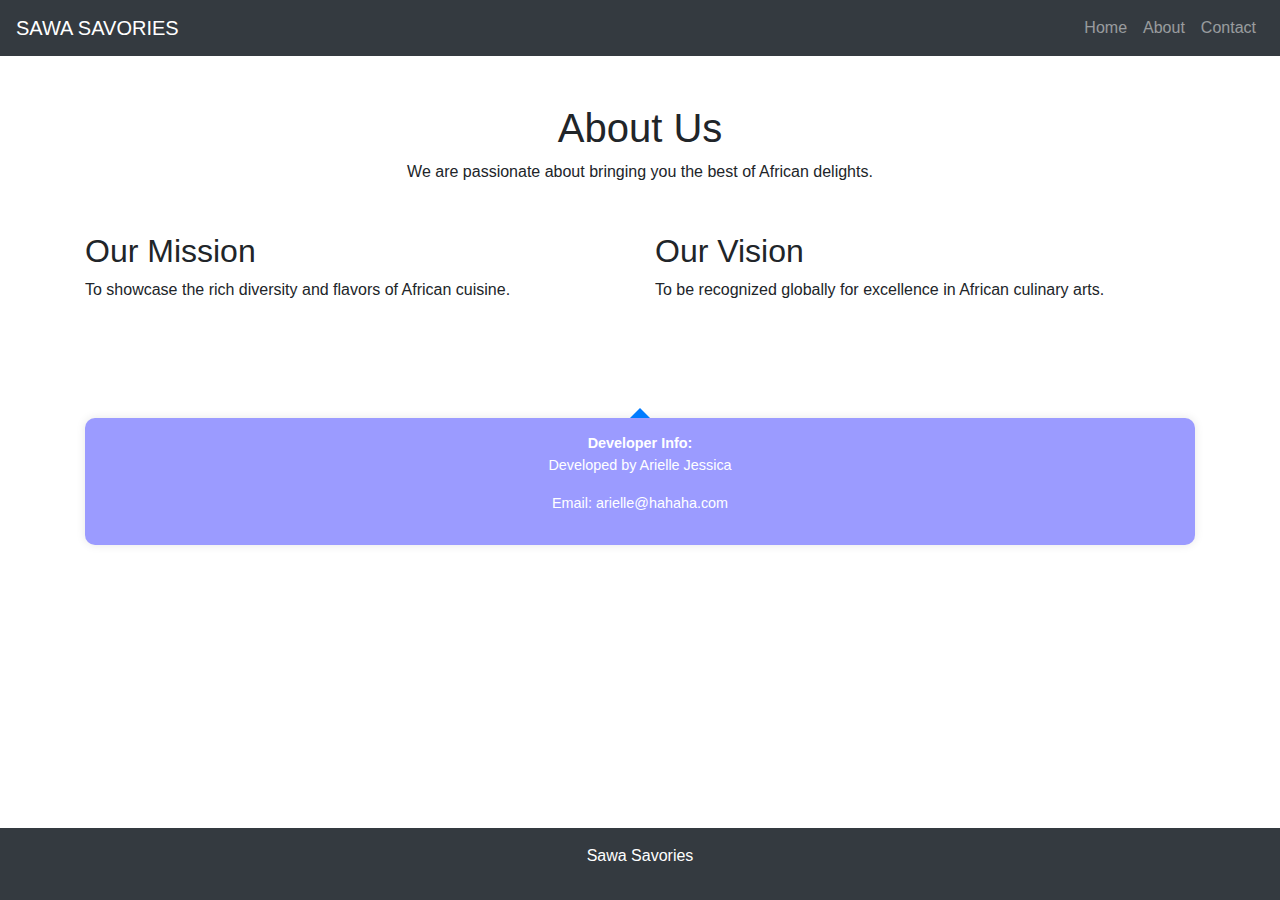
<file: about.html>
<!DOCTYPE html>
<html lang="en">
<head>
    <meta charset="UTF-8">
    <meta name="viewport" content="width=device-width, initial-scale=1.0">
    <title>About Us - SAWA SAVORIES</title>
    <!-- Bootstrap CSS -->
    <link rel="stylesheet" href="https://stackpath.bootstrapcdn.com/bootstrap/4.5.2/css/bootstrap.min.css">
    <style>
        html, body {
            height: 100%;
            margin: 0;
        }
        body {
            display: flex;
            flex-direction: column;
        }
        .content {
            flex: 1;
        }
        footer {
            margin-top: auto;
        }
        .bubble {
            position: relative;
            margin-top: 100px;
            padding: 15px;
            background-color: #9b9bff;
            color: #fff;
            border-radius: 10px;
            box-shadow: 0px 0px 10px rgba(0, 0, 0, 0.1);
            font-size: 0.9em;
            text-align: center;
        }
        .bubble::before {
            content: '';
            position: absolute;
            bottom: 100%;
            left: 50%;
            margin-left: -10px;
            border-width: 10px;
            border-style: solid;
            border-color: transparent transparent #007bff transparent;
        }
    </style>
</head>
<body>
    <nav class="navbar navbar-expand-lg navbar-dark bg-dark">
        <a class="navbar-brand" href="#">SAWA SAVORIES</a>
        <button class="navbar-toggler" type="button" data-toggle="collapse" data-target="#navbarSupportedContent" aria-controls="navbarSupportedContent" aria-expanded="false" aria-label="Toggle navigation">
            <span class="navbar-toggler-icon"></span>
        </button>

        <div class="collapse navbar-collapse" id="navbarSupportedContent">
            <ul class="navbar-nav ml-auto">
                <li class="nav-item">
                    <a class="nav-link" href="index.html">Home</a>
                </li>
                <li class="nav-item">
                    <a class="nav-link" href="about.html">About</a>
                </li>
                <li class="nav-item">
                    <a class="nav-link" href="contact.html">Contact</a>
                </li>
            </ul>
        </div>
    </nav>

    <div class="content">
        <header class="text-center mt-5">
            <h1>About Us</h1>
            <p>We are passionate about bringing you the best of African delights.</p>
        </header>

        <div class="container mt-5">
            <div class="row">
                <div class="col-md-6">
                    <h2>Our Mission</h2>
                    <p>To showcase the rich diversity and flavors of African cuisine.</p>
                </div>
                <div class="col-md-6">
                    <h2>Our Vision</h2>
                    <p>To be recognized globally for excellence in African culinary arts.</p>
                </div>
            </div>
        </div>
        
        <!-- Developer Info Bubble -->
        <div class="container">
            <div class="bubble">
                <strong>Developer Info:</strong>
                <p>Developed by Arielle Jessica</p>
                <p>Email: arielle@hahaha.com</p>
            </div>
        </div>
    </div>

    <footer class="bg-dark text-white text-center py-3 mt-5">
        <p>Sawa Savories</p>
    </footer>

    <!-- Bootstrap JS (Optional, only required if you need Bootstrap JavaScript features) -->
    <script src="https://code.jquery.com/jquery-3.5.1.slim.min.js"></script>
    <script src="https://cdn.jsdelivr.net/npm/@popperjs/core@2.5.4/dist/umd/popper.min.js"></script>
    <script src="https://stackpath.bootstrapcdn.com/bootstrap/4.5.2/js/bootstrap.min.js"></script>
</body>
</html>
</file>
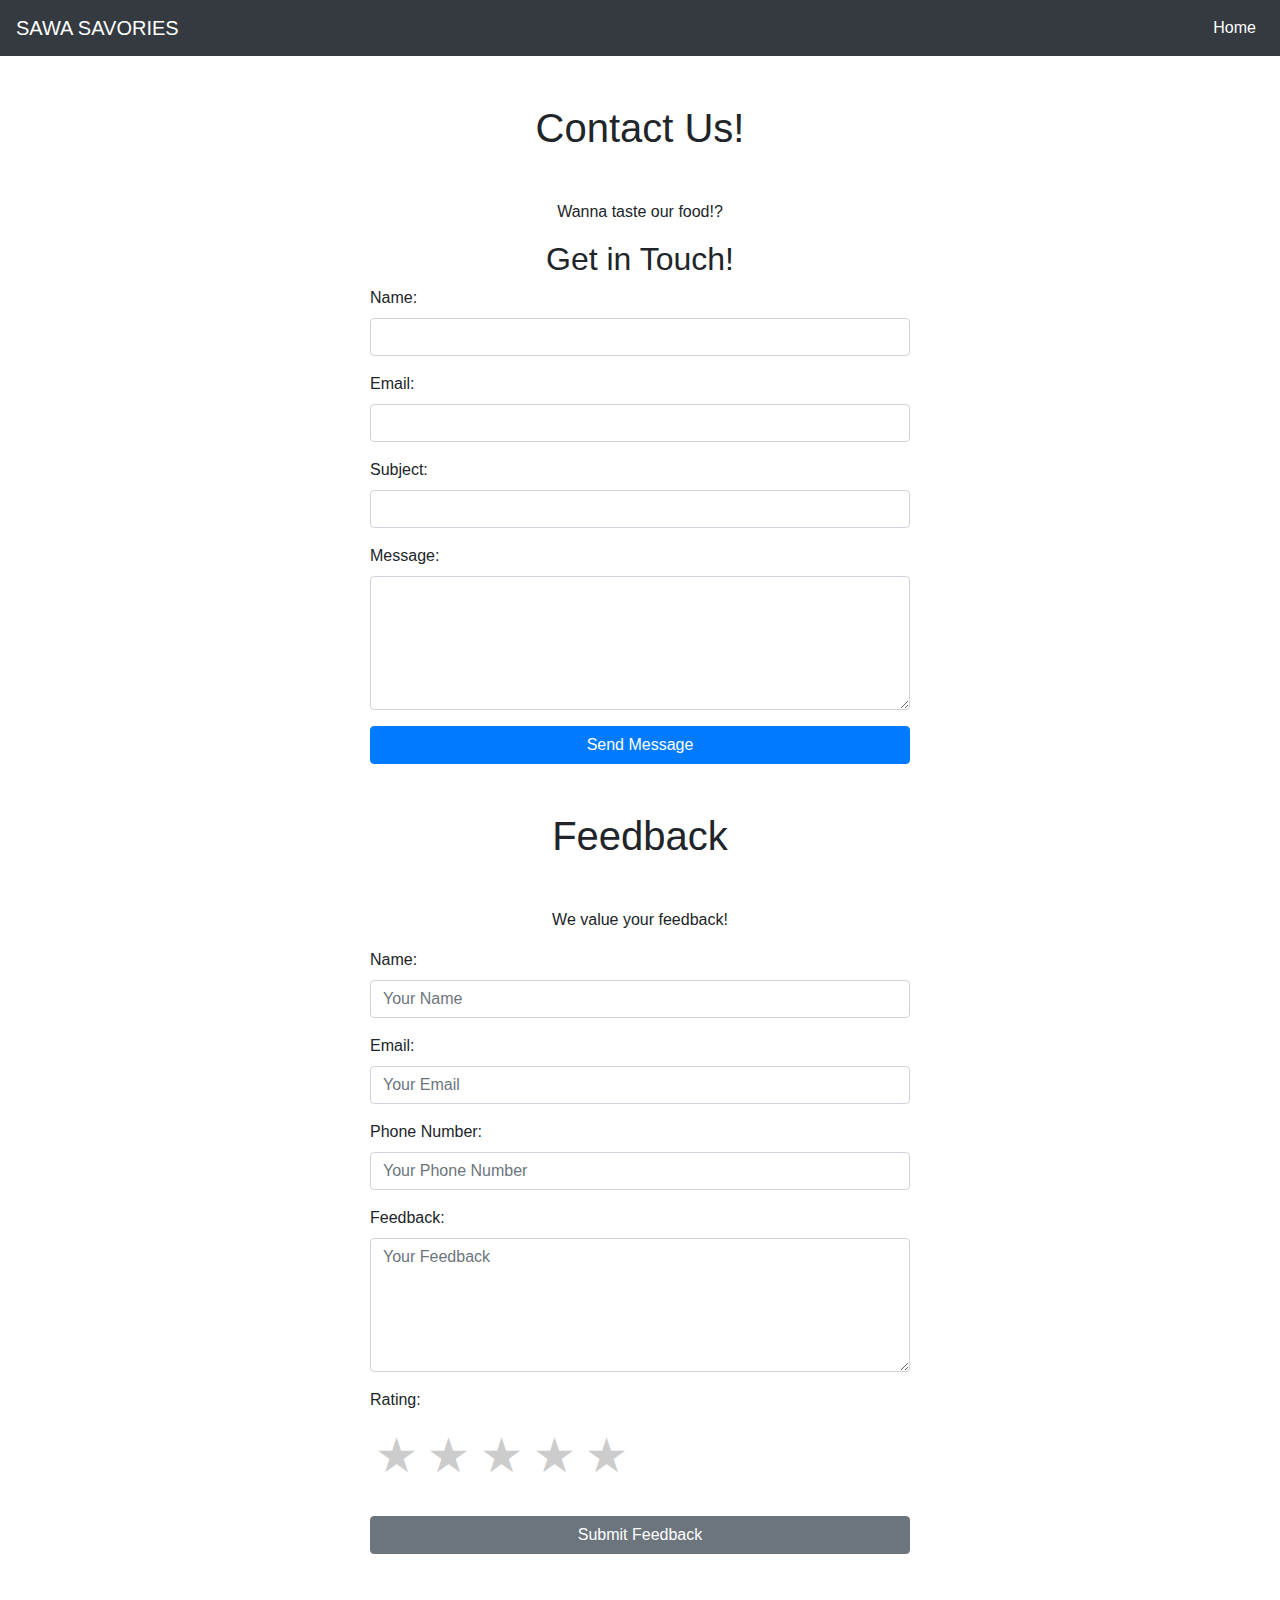
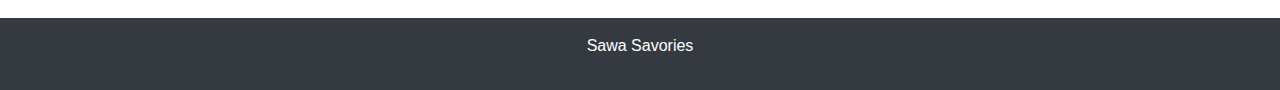
<file: Contact.html>
<!DOCTYPE html>
<html lang="en">
<head>
    <meta charset="UTF-8">
    <meta name="viewport" content="width=device-width, initial-scale=1.0">
    <title>SAWA SAVORIES</title>
    <!-- Bootstrap CSS -->
    <link rel="stylesheet" href="https://stackpath.bootstrapcdn.com/bootstrap/4.5.2/css/bootstrap.min.css">
    <style>
        .star-rating {
            display: flex;
            direction: row-reverse;
            font-size: 1.5em;
            unicode-bidi: bidi-override;
            color: #ccc;
            cursor: pointer;
        }
        .star-rating input {
            display: none;
        }
        .star-rating label {
            color: #ccc;
            position: relative;
            padding: 0 0.1em;
            font-size: 2em;
        }
        .star-rating label::before {
            content: '\2605';
        }
        .star-rating input:checked ~ label,
        .star-rating input:checked ~ label ~ label {
            color: #f39c12;
        }
    </style>
</head>
<body>
    <nav class="navbar navbar-expand-lg navbar-dark bg-dark">
        <a class="navbar-brand" href="#">SAWA SAVORIES</a>
        <button class="navbar-toggler" type="button" data-toggle="collapse" data-target="#navbarSupportedContent" aria-controls="navbarSupportedContent" aria-expanded="false" aria-label="Toggle navigation">
            <span class="navbar-toggler-icon"></span>
        </button>

        <div class="collapse navbar-collapse" id="navbarSupportedContent">
            <ul class="navbar-nav ml-auto">
                <li class="nav-item active">
                    <a class="nav-link" href="index.html">Home <span class="sr-only">(current)</span></a>
                </li>
            </ul>
        </div>
    </nav>

    <div class="container mt-5">
        <header class="text-center">
            <h1>Contact Us!</h1>
        </header>
        <div class="row justify-content-center mt-5">
            <div class="col-md-6">
                <p class="text-center">Wanna taste our food!?</p>
                <h2 class="text-center">Get in Touch!</h2>
                <form action="submit_form.php" method="post">
                    <div class="form-group">
                        <label for="name">Name:</label>
                        <input type="text" class="form-control" id="name" name="name" required>
                    </div>
                    <div class="form-group">
                        <label for="email">Email:</label>
                        <input type="email" class="form-control" id="email" name="email" required>
                    </div>
                    <div class="form-group">
                        <label for="subject">Subject:</label>
                        <input type="text" class="form-control" id="subject" name="subject" required>
                    </div>
                    <div class="form-group">
                        <label for="message">Message:</label>
                        <textarea class="form-control" id="message" name="message" rows="5" required></textarea>
                    </div>
                    <button type="submit" class="btn btn-primary btn-block">Send Message</button>
                </form>
            </div>
        </div>

        <header class="text-center mt-5">
            <h1>Feedback</h1>
        </header>
        <div class="row justify-content-center mt-5">
            <div class="col-md-6">
                <p class="text-center">We value your feedback!</p>
                <form id="feedbackForm" action="add_feedback.php" method="post">
    <div class="form-group">
        <label for="customer_name">Name:</label>
        <input type="text" class="form-control" id="customer_name" name="customer_name" placeholder="Your Name" required>
    </div>
    <div class="form-group">
        <label for="email_feedback">Email:</label>
        <input type="email" class="form-control" id="email_feedback" name="email" placeholder="Your Email" required>
    </div>
    <div class="form-group">
        <label for="phone_feedback">Phone Number:</label>
        <input type="tel" class="form-control" id="phone_feedback" name="phone" placeholder="Your Phone Number" required>
    </div>
    <div class="form-group">
        <label for="feedback_text">Feedback:</label>
        <textarea class="form-control" id="feedback_text" name="feedback_text" placeholder="Your Feedback" rows="5" required></textarea>
    </div>
    <div class="form-group">
        <label>Rating:</label>
        <div class="star-rating">
            <input type="radio" id="star5" name="rating" value="5" required>
            <label for="star5"></label>
            <input type="radio" id="star4" name="rating" value="4">
            <label for="star4"></label>
            <input type="radio" id="star3" name="rating" value="3">
            <label for="star3"></label>
            <input type="radio" id="star2" name="rating" value="2">
            <label for="star2"></label>
            <input type="radio" id="star1" name="rating" value="1">
            <label for="star1"></label>
        </div>
    </div>
    <button type="submit" class="btn btn-secondary btn-block">Submit Feedback</button>
</form>
<div id="responseMessage" class="mt-3"></div>
            </div>
        </div>
    </div>

    <footer class="bg-dark text-white text-center py-3 mt-5">
        <p>Sawa Savories</p>
    </footer>

    <!-- Bootstrap JS (Optional, only required if you need Bootstrap JavaScript features) -->
    <script src="https://code.jquery.com/jquery-3.5.1.slim.min.js"></script>
    <script src="https://cdn.jsdelivr.net/npm/@popperjs/core@2.5.4/dist/umd/popper.min.js"></script>
    <script src="https://stackpath.bootstrapcdn.com/bootstrap/4.5.2/js/bootstrap.min.js"></script>
	
	<script src="https://code.jquery.com/jquery-3.5.1.min.js"></script>
<script>
$(document).ready(function() {
    $('#feedbackForm').on('submit', function(event) {
        event.preventDefault(); // Prevent the default form submission

        $.ajax({
            url: 'add_feedback.php', // The PHP file to handle the request
            type: 'post',
            data: $(this).serialize(), // Serialize form data
            success: function(response) {
                $('#responseMessage').html('<div class="alert alert-success">Feedback submitted successfully!</div>');
            },
            error: function() {
                $('#responseMessage').html('<div class="alert alert-danger">An error occurred. Please try again.</div>');
            }
        });
    });
});
</script>
</body>
</html>
</file>
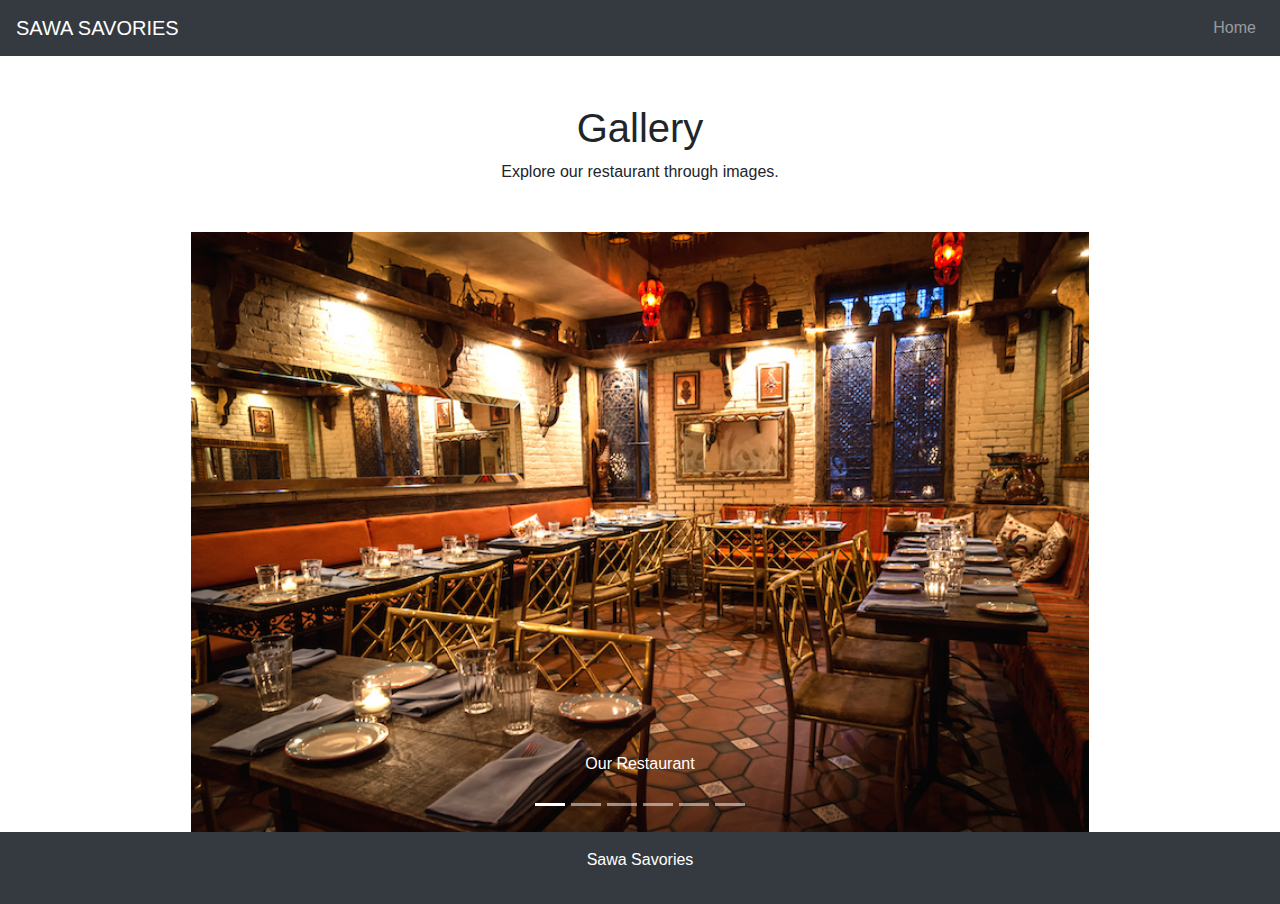
<file: gallery.html>
<!DOCTYPE html>
<html lang="en">
<head>
    <meta charset="UTF-8">
    <meta name="viewport" content="width=device-width, initial-scale=1.0">
    <title>Gallery - SAWA SAVORIES</title>
    <!-- Bootstrap CSS -->
    <link rel="stylesheet" href="https://stackpath.bootstrapcdn.com/bootstrap/4.5.2/css/bootstrap.min.css">
    <!-- Custom CSS for Gallery -->
    <style>
        html, body {
            height: 100%;
            margin: 0;
        }
        body {
            display: flex;
            flex-direction: column;
        }
        .content {
            flex: 1;
        }
        .carousel-item img {
            width: 200%; 
            max-height: 600px; 
            height: auto; 
            object-fit: contain; 
        }
        .carousel-caption {
            text-align: center;
        }
        footer {
            background-color: #343a40; /* Dark background for footer */
            color: white;
            text-align: center;
            padding: 1rem;
            position: relative;
            bottom: 0;
            width: 100%;
        }
    </style>
</head>
<body>
    <nav class="navbar navbar-expand-lg navbar-dark bg-dark">
        <a class="navbar-brand" href="#">SAWA SAVORIES</a>
        <button class="navbar-toggler" type="button" data-toggle="collapse" data-target="#navbarSupportedContent" aria-controls="navbarSupportedContent" aria-expanded="false" aria-label="Toggle navigation">
            <span class="navbar-toggler-icon"></span>
        </button>

        <div class="collapse navbar-collapse" id="navbarSupportedContent">
            <ul class="navbar-nav ml-auto">
                <li class="nav-item">
                    <a class="nav-link" href="index.html">Home</a>
                </li>
            </ul>
        </div>
    </nav>

    <div class="content">
        <header class="text-center mt-5">
            <h1>Gallery</h1>
            <p>Explore our restaurant through images.</p>
        </header>

        <div class="container mt-5">
            <div id="galleryCarousel" class="carousel slide" data-ride="carousel">
                <ol class="carousel-indicators">
                    <li data-target="#galleryCarousel" data-slide-to="0" class="active"></li>
                    <li data-target="#galleryCarousel" data-slide-to="1"></li>
                    <li data-target="#galleryCarousel" data-slide-to="2"></li>
                    <li data-target="#galleryCarousel" data-slide-to="3"></li>
                    <li data-target="#galleryCarousel" data-slide-to="4"></li>
                    <li data-target="#galleryCarousel" data-slide-to="5"></li>
                </ol>
                <div class="carousel-inner">
                    <div class="carousel-item active">
                        <img src="restaurant1.jpg" class="d-block w-100" alt="Restaurant 1">
                        <div class="carousel-caption">
                            <p>Our Restaurant </p>
                        </div>
                    </div>
                    <div class="carousel-item">
                        <img src="restaurant2.jpg" class="d-block w-100" alt="Restaurant 2">
                        <div class="carousel-caption">
                            <p>Grilled Beef</p>
                        </div>
                    </div>
                    <div class="carousel-item">
                        <img src="restaurant3.jpg" class="d-block w-100" alt="Restaurant 3">
                        <div class="carousel-caption">
                            <p>Curry Chicken</p>
                        </div>
                    </div>
                    <div class="carousel-item">
                        <img src="restaurant4.jpg" class="d-block w-100" alt="Restaurant 4">
                        <div class="carousel-caption">
                            <p>Our Chef</p>
                        </div>
                    </div>
                    <div class="carousel-item">
                        <img src="restaurant5.jpg" class="d-block w-100" alt="Restaurant 5">
                        <div class="carousel-caption">
                            <p>Chicken Attieke</p>
                        </div>
                    </div>
                    <div class="carousel-item">
                        <img src="restaurant6.jpg" class="d-block w-100" alt="Restaurant 6">
                        <div class="carousel-caption">
                            <p>Roasted Fish with Plantains</p>
                        </div>
                    </div>
                </div>
                <a class="carousel-control-prev" href="#galleryCarousel" role="button" data-slide="prev">
                    <span class="carousel-control-prev-icon" aria-hidden="true"></span>
                    <span class="sr-only">Previous</span>
                </a>
                <a class="carousel-control-next" href="#galleryCarousel" role="button" data-slide="next">
                    <span class="carousel-control-next-icon" aria-hidden="true"></span>
                    <span class="sr-only">Next</span>
                </a>
            </div>
        </div>
    </div>

    <footer>
        <p>Sawa Savories</p>
    </footer>

    <!-- Bootstrap JS (Required for carousel functionality) -->
    <script src="https://code.jquery.com/jquery-3.5.1.slim.min.js"></script>
    <script src="https://cdn.jsdelivr.net/npm/@popperjs/core@2.5.4/dist/umd/popper.min.js"></script>
    <script src="https://stackpath.bootstrapcdn.com/bootstrap/4.5.2/js/bootstrap.min.js"></script>
</body>
</html>
</file>
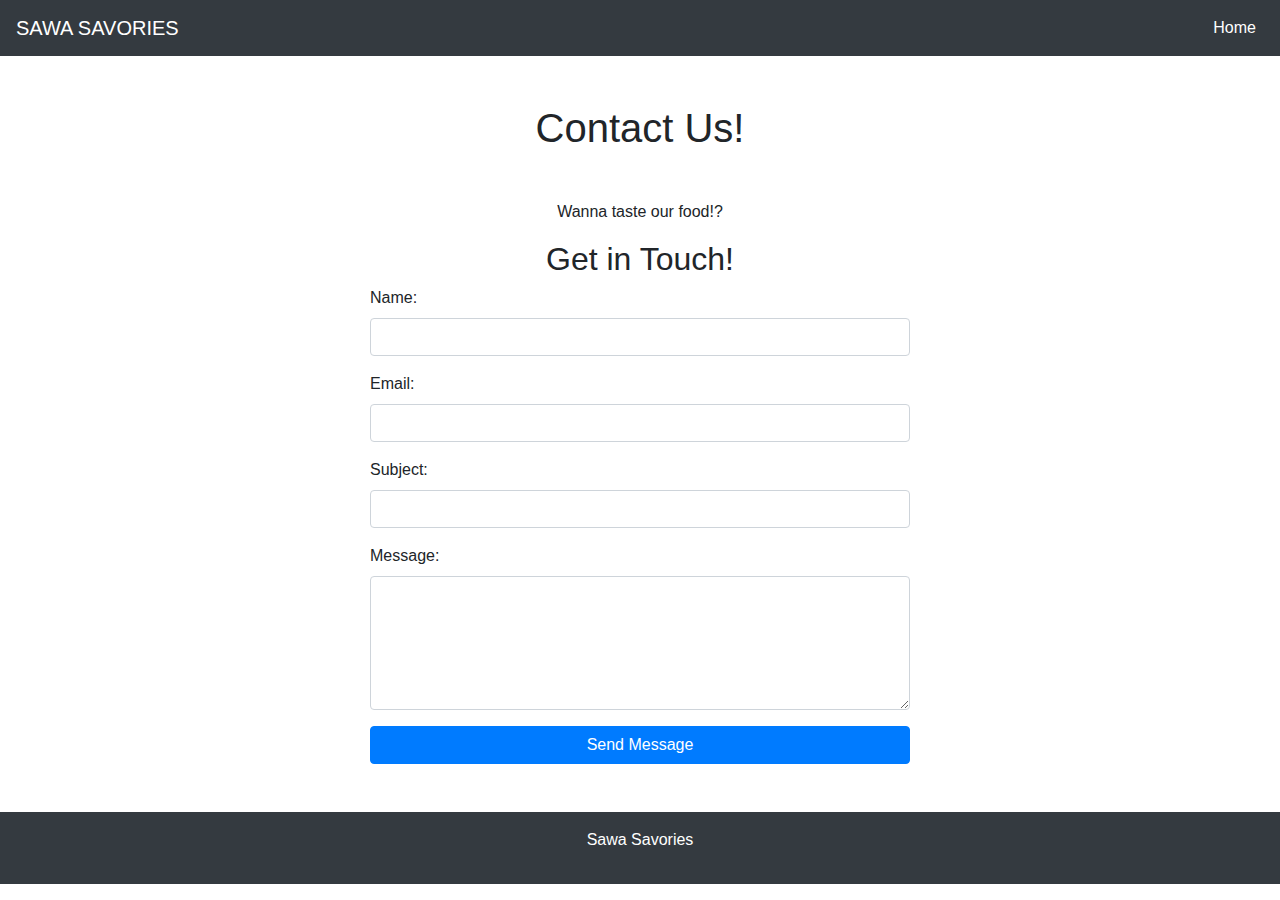
<file: Page2.html>
<!DOCTYPE html>
<html lang="en">
<head>
    <meta charset="UTF-8">
    <meta name="viewport" content="width=device-width, initial-scale=1.0">
    <title>SAWA SAVORIES</title>
    <!-- Bootstrap CSS -->
    <link rel="stylesheet" href="https://stackpath.bootstrapcdn.com/bootstrap/4.5.2/css/bootstrap.min.css">
</head>
<body>
    <nav class="navbar navbar-expand-lg navbar-dark bg-dark">
        <a class="navbar-brand" href="#">SAWA SAVORIES</a>
        <button class="navbar-toggler" type="button" data-toggle="collapse" data-target="#navbarSupportedContent" aria-controls="navbarSupportedContent" aria-expanded="false" aria-label="Toggle navigation">
            <span class="navbar-toggler-icon"></span>
        </button>

        <div class="collapse navbar-collapse" id="navbarSupportedContent">
            <ul class="navbar-nav ml-auto">
                <li class="nav-item active">
                    <a class="nav-link" href="index.html">Home <span class="sr-only">(current)</span></a>
                </li>
            </ul>
        </div>
    </nav>

    <div class="container mt-5">
        <header class="text-center">
            <h1>Contact Us!</h1>
        </header>
        <div class="row justify-content-center mt-5">
            <div class="col-md-6">
                <p class="text-center">Wanna taste our food!?</p>
                <h2 class="text-center">Get in Touch!</h2>
                <form action="submit_form.php" method="post">
                    <div class="form-group">
                        <label for="name">Name:</label>
                        <input type="text" class="form-control" id="name" name="name" required>
                    </div>
                    <div class="form-group">
                        <label for="email">Email:</label>
                        <input type="email" class="form-control" id="email" name="email" required>
                    </div>
                    <div class="form-group">
                        <label for="subject">Subject:</label>
                        <input type="text" class="form-control" id="subject" name="subject" required>
                    </div>
                    <div class="form-group">
                        <label for="message">Message:</label>
                        <textarea class="form-control" id="message" name="message" rows="5" required></textarea>
                    </div>
                    <button type="submit" class="btn btn-primary btn-block">Send Message</button>
                </form>
            </div>
        </div>
    </div>

    <footer class="bg-dark text-white text-center py-3 mt-5">
        <p>Sawa Savories</p>
    </footer>

    <!-- Bootstrap JS (Optional, only required if you need Bootstrap JavaScript features) -->
    <script src="https://code.jquery.com/jquery-3.5.1.slim.min.js"></script>
    <script src="https://cdn.jsdelivr.net/npm/@popperjs/core@2.5.4/dist/umd/popper.min.js"></script>
    <script src="https://stackpath.bootstrapcdn.com/bootstrap/4.5.2/js/bootstrap.min.js"></script>
</body>
</html>
</file>
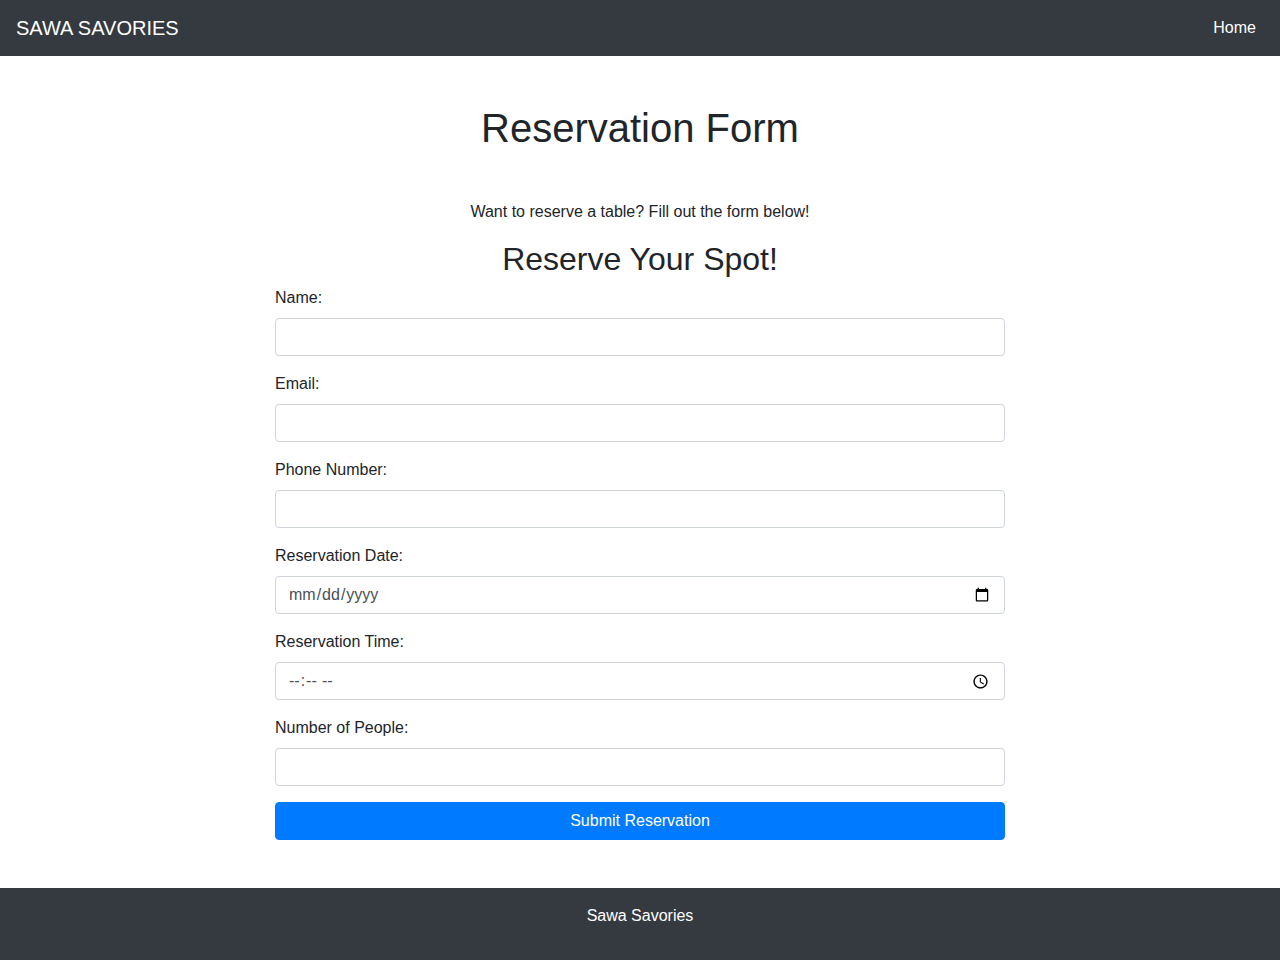
<file: reservation.html>
<!DOCTYPE html>
<html lang="en">
<head>
    <meta charset="UTF-8">
    <meta name="viewport" content="width=device-width, initial-scale=1.0">
    <title>SAWA SAVORIES</title>
    <!-- Bootstrap CSS -->
    <link rel="stylesheet" href="https://stackpath.bootstrapcdn.com/bootstrap/4.5.2/css/bootstrap.min.css">
</head>
<body>
    <nav class="navbar navbar-expand-lg navbar-dark bg-dark">
        <a class="navbar-brand" href="#">SAWA SAVORIES</a>
        <button class="navbar-toggler" type="button" data-toggle="collapse" data-target="#navbarSupportedContent" aria-controls="navbarSupportedContent" aria-expanded="false" aria-label="Toggle navigation">
            <span class="navbar-toggler-icon"></span>
        </button>

        <div class="collapse navbar-collapse" id="navbarSupportedContent">
            <ul class="navbar-nav ml-auto">
                <li class="nav-item active">
                    <a class="nav-link" href="index.html">Home <span class="sr-only">(current)</span></a>
                </li>
            </ul>
        </div>
    </nav>

    <div class="container mt-5">
        <header class="text-center">
            <h1>Reservation Form</h1>
        </header>
        <div class="row justify-content-center mt-5">
            <div class="col-md-8">
                <p class="text-center">Want to reserve a table? Fill out the form below!</p>
                <h2 class="text-center">Reserve Your Spot!</h2>
                <form action="add_reservation.php" method="post">
    <div class="form-group">
        <label for="name">Name:</label>
        <input type="text" class="form-control" id="name" name="name" required>
    </div>
    <div class="form-group">
        <label for="email">Email:</label>
        <input type="email" class="form-control" id="email" name="email" required>
    </div>
    <div class="form-group">
        <label for="phone">Phone Number:</label>
        <input type="tel" class="form-control" id="phone" name="phone" required>
    </div>
    <div class="form-group">
        <label for="date">Reservation Date:</label>
        <input type="date" class="form-control" id="date" name="date" required>
    </div>
    <div class="form-group">
        <label for="time">Reservation Time:</label>
        <input type="time" class="form-control" id="time" name="time" required max="22:00">
    </div>
    <div class="form-group">
        <label for="number_of_people">Number of People:</label>
        <input type="number" class="form-control" id="number_of_people" name="number_of_people" min="1" required>
    </div>
    <button type="submit" class="btn btn-primary btn-block">Submit Reservation</button>
</form>
            </div>
        </div>
    </div>

    <footer class="bg-dark text-white text-center py-3 mt-5">
        <p>Sawa Savories</p>
    </footer>

    <!-- Bootstrap JS (Optional, only required if you need Bootstrap JavaScript features) -->
    <script src="https://code.jquery.com/jquery-3.5.1.slim.min.js"></script>
    <script src="https://cdn.jsdelivr.net/npm/@popperjs/core@2.5.4/dist/umd/popper.min.js"></script>
    <script src="https://stackpath.bootstrapcdn.com/bootstrap/4.5.2/js/bootstrap.min.js"></script>
</body>
</html>
</file>
